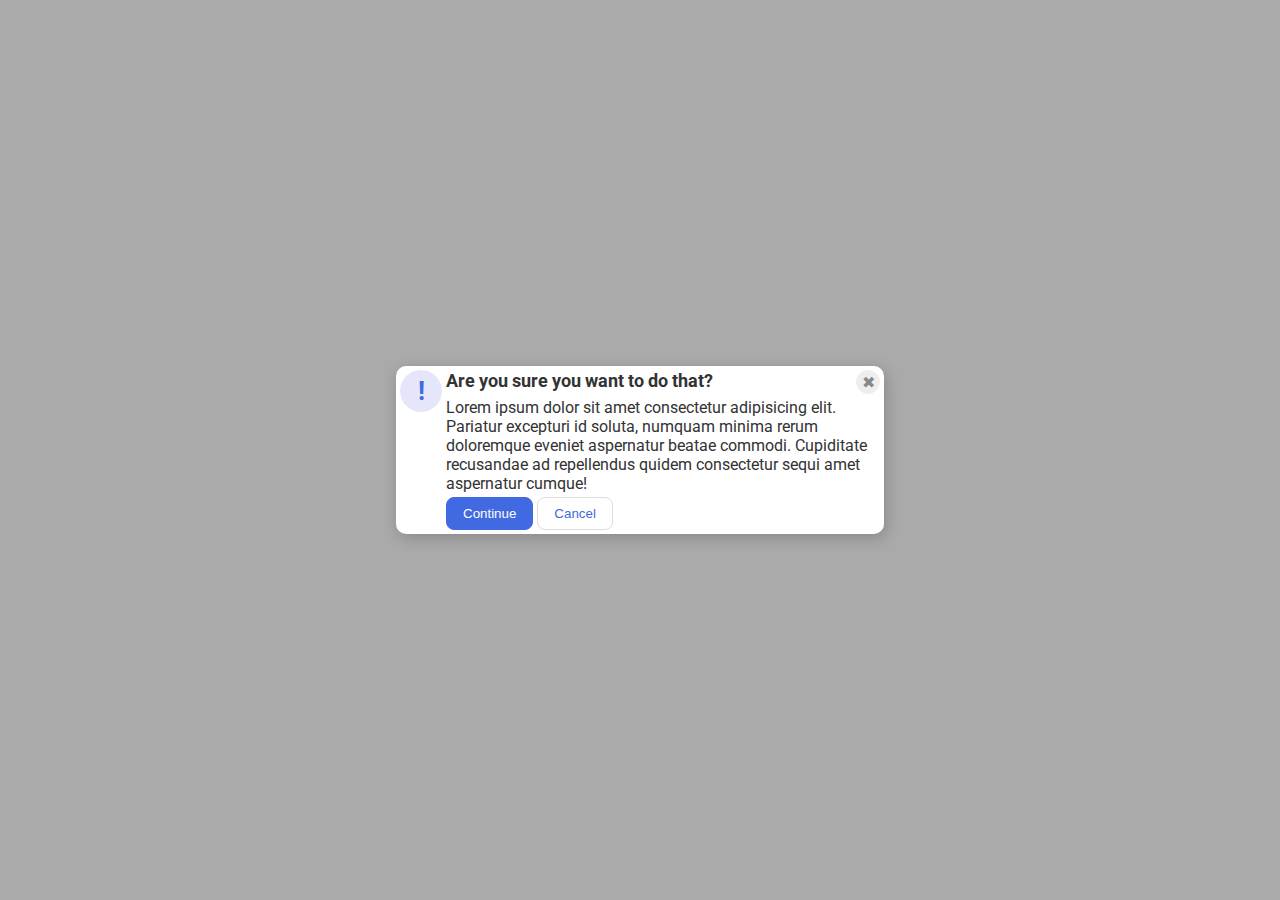
<file: flex/05-flex-modal/index.html>
<!DOCTYPE html>
<html lang="en">
  <head>
    <meta charset="UTF-8">
    <meta http-equiv="X-UA-Compatible" content="IE=edge">
    <meta name="viewport" content="width=device-width, initial-scale=1.0">
    <link rel="stylesheet" href="style.css">
    <title>Modal</title>
  </head>
  <body>
    <div class="modal">
      <div class="icon">!</div>
      <div class="modal-body">
        <div class="modal-body-top">
          <div class="header">Are you sure you want to do that?</div>
          <button class="close-button">✖</button>
        </div>
        <div class="text">Lorem ipsum dolor sit amet consectetur adipisicing elit. Pariatur excepturi id soluta, numquam minima rerum doloremque eveniet aspernatur beatae commodi. Cupiditate recusandae ad repellendus quidem consectetur sequi amet aspernatur cumque!</div>
        <div class="modal-body-buttons">
          <button class="continue">Continue</button>
          <button class="cancel">Cancel</button>
        </div>
      </div>
      </div>
  </body>
</html>
</file>
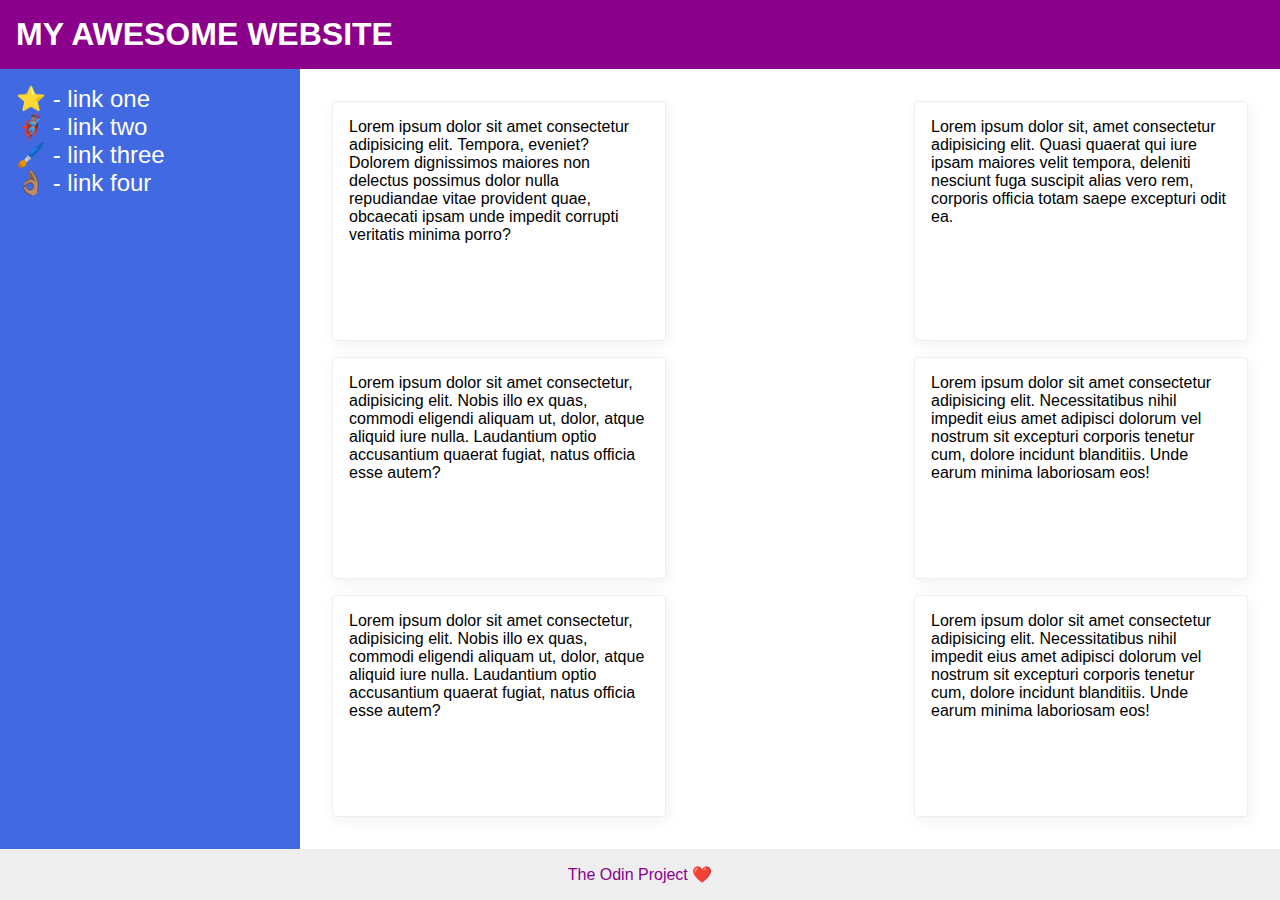
<file: flex/07-flex-layout-2/index.html>
<!DOCTYPE html>
<html lang="en">
  <head>
    <meta charset="UTF-8">
    <meta http-equiv="X-UA-Compatible" content="IE=edge">
    <meta name="viewport" content="width=device-width, initial-scale=1.0">
    <title>The Holy Grail</title>
    <link rel="stylesheet" href="style.css">
  </head>
  <body>
    <div class="header">
      MY AWESOME WEBSITE
    </div>
    
    <div class="main">
      <div class="sidebar">
        <ul>
          <li><a href="#">⭐ - link one</a></li>
          <li><a href="#">🦸🏽‍♂️ - link two</a></li>
          <li><a href="#">🖌️ - link three</a></li>
          <li><a href="#">👌🏽 - link four</a></li>
        </ul>
      </div>
  
      <div class="content">
        <div class="card">Lorem ipsum dolor sit amet consectetur adipisicing elit. Tempora, eveniet? Dolorem dignissimos maiores non delectus possimus dolor nulla repudiandae vitae provident quae, obcaecati ipsam unde impedit corrupti veritatis minima porro?</div>
        <div class="card">Lorem ipsum dolor sit, amet consectetur adipisicing elit. Quasi quaerat qui iure ipsam maiores velit tempora, deleniti nesciunt fuga suscipit alias vero rem, corporis officia totam saepe excepturi odit ea.</div>
        <div class="card">Lorem ipsum dolor sit amet consectetur, adipisicing elit. Nobis illo ex quas, commodi eligendi aliquam ut, dolor, atque aliquid iure nulla. Laudantium optio accusantium quaerat fugiat, natus officia esse autem?</div>
        <div class="card">Lorem ipsum dolor sit amet consectetur adipisicing elit. Necessitatibus nihil impedit eius amet adipisci dolorum vel nostrum sit excepturi corporis tenetur cum, dolore incidunt blanditiis. Unde earum minima laboriosam eos!</div>
        <div class="card">Lorem ipsum dolor sit amet consectetur, adipisicing elit. Nobis illo ex quas, commodi eligendi aliquam ut, dolor, atque aliquid iure nulla. Laudantium optio accusantium quaerat fugiat, natus officia esse autem?</div>
        <div class="card">Lorem ipsum dolor sit amet consectetur adipisicing elit. Necessitatibus nihil impedit eius amet adipisci dolorum vel nostrum sit excepturi corporis tenetur cum, dolore incidunt blanditiis. Unde earum minima laboriosam eos!</div>
      </div>
    </div>
    
   
    <div class="footer">
      The Odin Project ❤️
    </div>
  </body>
</html>
</file>
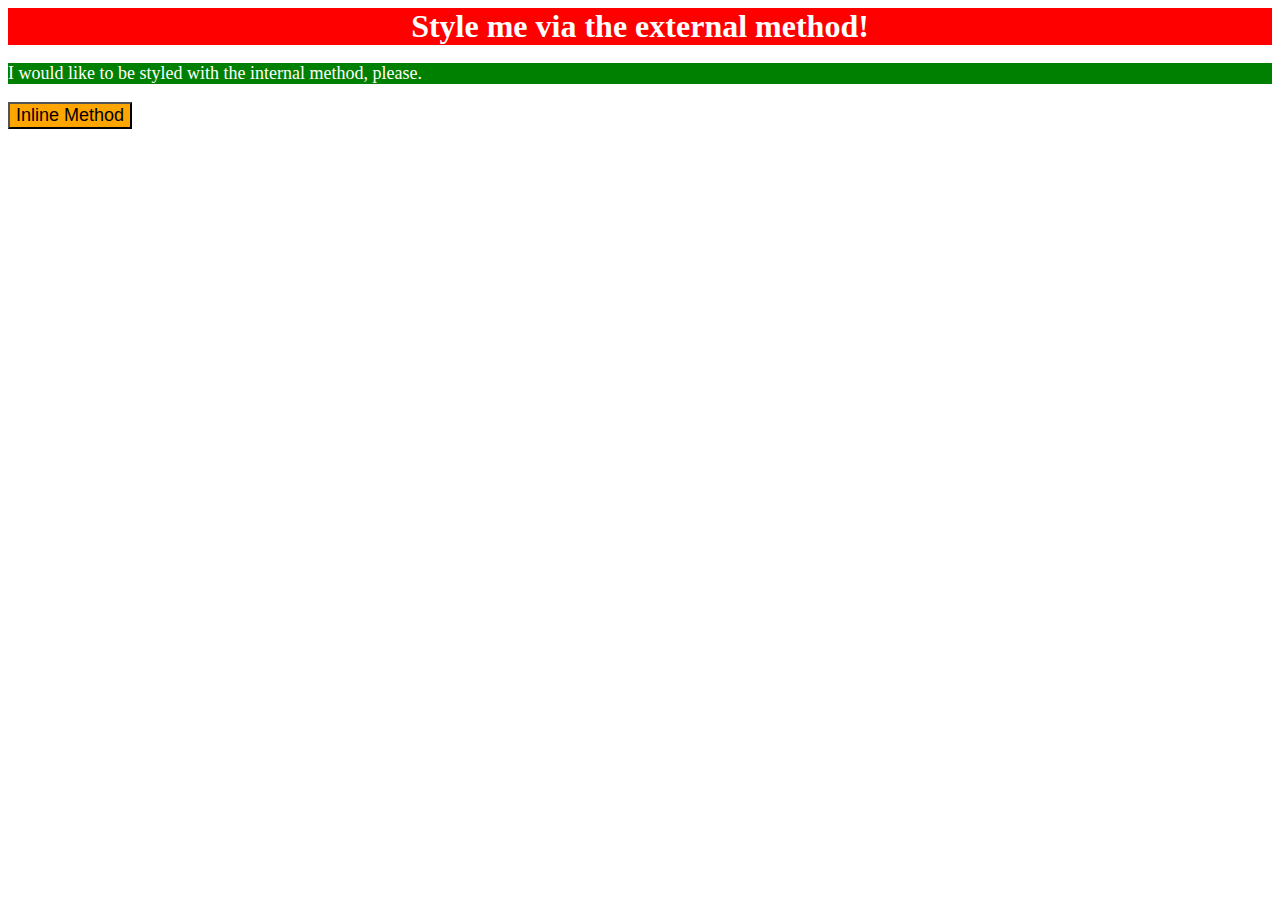
<file: foundations/01-css-methods/index.html>
<!DOCTYPE html>
<html lang="en">
  <head>
    <meta charset="UTF-8">
    <meta http-equiv="X-UA-Compatible" content="IE=edge">
    <meta name="viewport" content="width=device-width, initial-scale=1.0">
    <link rel="stylesheet" href="./external.css" />
    <style>
      p {
        color: white;
        background-color: green;
        font-size: 18px;
      }
    </style>
    <title>Methods for Adding CSS</title>
  </head>
  <body>
    <div>Style me via the external method!</div>
    <p>I would like to be styled with the internal method, please.</p>
    <button style="background-color: orange; font-size: 18px">Inline Method</button>
  </body>
</html>
</file>
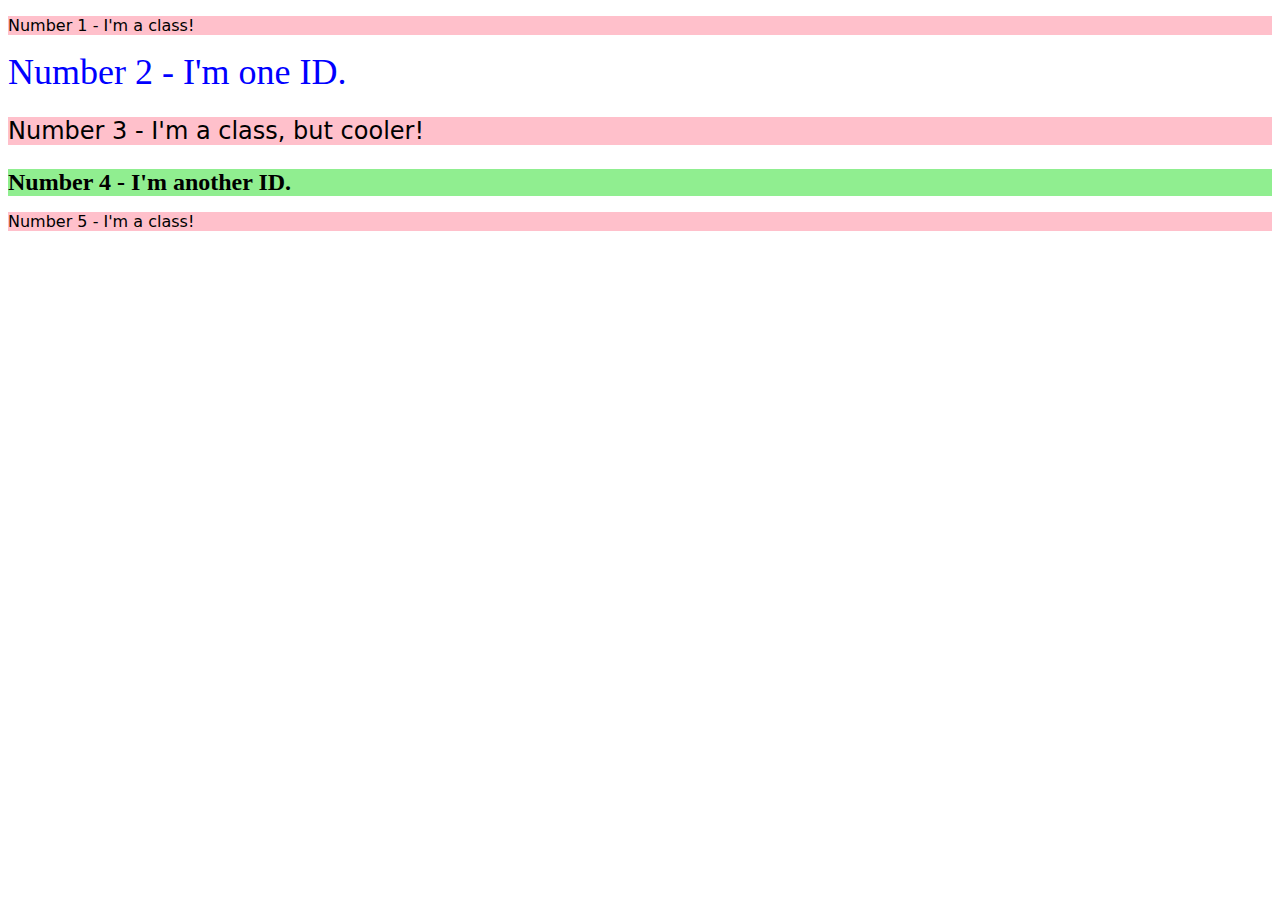
<file: foundations/02-class-id-selectors/index.html>
<!DOCTYPE html>
<html lang="en">
  <head>
    <meta charset="UTF-8">
    <meta http-equiv="X-UA-Compatible" content="IE=edge">
    <meta name="viewport" content="width=device-width, initial-scale=1.0">
    <title>Class and ID Selectors</title>
    <link rel="stylesheet" href="style.css">
  </head>
  <body>
    <p class="odd">Number 1 - I'm a class!</p>
    <div id="blue-text">Number 2 - I'm one ID.</div>
    <p class="odd big">Number 3 - I'm a class, but cooler!</p>
    <div class="big" id="green-background">Number 4 - I'm another ID.</div>
    <p class="odd">Number 5 - I'm a class!</p>
  </body>
</html>
</file>
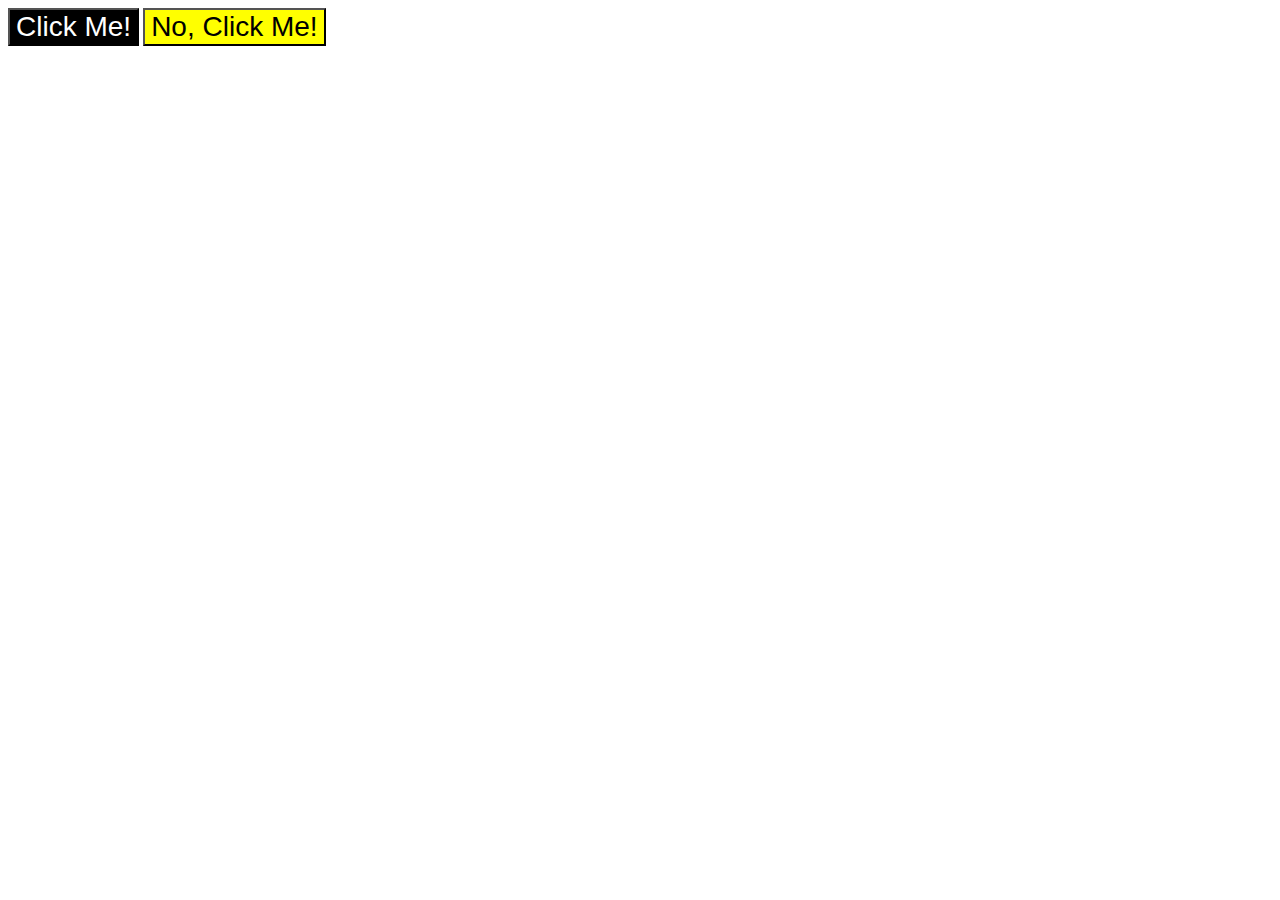
<file: foundations/03-grouping-selectors/index.html>
<!DOCTYPE html>
<html lang="en">
  <head>
    <meta charset="UTF-8">
    <meta http-equiv="X-UA-Compatible" content="IE=edge">
    <meta name="viewport" content="width=device-width, initial-scale=1.0">
    <title>Grouping Selectors</title>
    <link rel="stylesheet" href="style.css">
  </head>
  <body>
    <button class="first">Click Me!</button>
    <button class="second">No, Click Me!</button>
  </body>
</html>
</file>
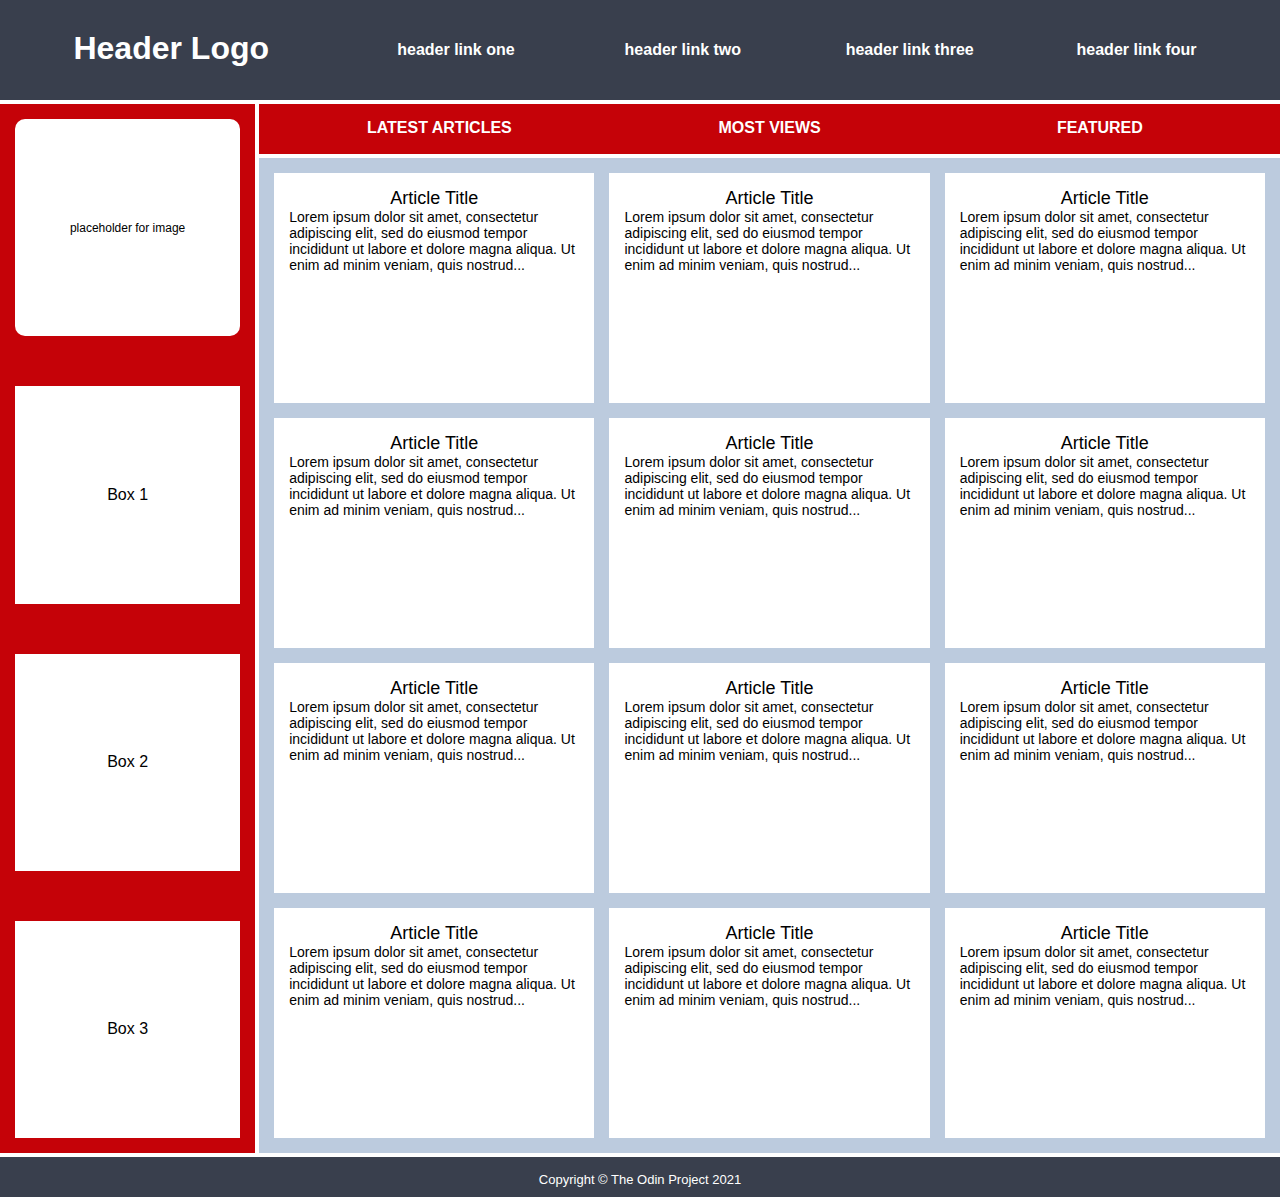
<file: grid/03-grid-layout-3/index.html>
<!DOCTYPE html>
<html lang="en">
  <head>
    <meta charset="UTF-8">
    <meta http-equiv="X-UA-Compatible" content="IE=edge">
    <meta name="viewport" content="width=device-width, initial-scale=1.0">
    <title>Holy Grail Mockup</title>
    <link rel="stylesheet" href="style.css">
  </head>
  <body>
    <div class="container">

     <div class="header"> 
        <div class="logo">Header Logo</div>
        <div class="menu">
          <ul>
            <li>header link one</li>
            <li>header link two</li>
            <li>header link three</li>
            <li>header link four</li>
          </ul>
        </div>
      </div>

      <div class="sidebar">
        <div class="photo">
          <p>placeholder for image</p>    
        </div>
        <div class="side-content">Box 1
        </div>
        <div class="side-content">Box 2
        </div>
        <div class="side-content">Box 3
        </div>
      </div>

      <div class="nav">
        <ul>
          <li>Latest Articles</li>
          <li>Most Views</li>
          <li>Featured</li>
        </ul>
      </div>

      <div class="article">
        <div class="card">
          <p class="title">Article Title</p>
          <p>Lorem ipsum dolor sit amet, consectetur adipiscing elit, sed do eiusmod tempor incididunt ut labore et dolore magna aliqua. Ut enim ad minim veniam, quis nostrud...</p>
        </div>
        <div class="card">
          <p class="title">Article Title</p>
          <p>Lorem ipsum dolor sit amet, consectetur adipiscing elit, sed do eiusmod tempor incididunt ut labore et dolore magna aliqua. Ut enim ad minim veniam, quis nostrud...</p>
        </div>
        <div class="card">
          <p class="title">Article Title</p>
          <p>Lorem ipsum dolor sit amet, consectetur adipiscing elit, sed do eiusmod tempor incididunt ut labore et dolore magna aliqua. Ut enim ad minim veniam, quis nostrud...</p>
        </div>
        <div class="card">
          <p class="title">Article Title</p>
          <p>Lorem ipsum dolor sit amet, consectetur adipiscing elit, sed do eiusmod tempor incididunt ut labore et dolore magna aliqua. Ut enim ad minim veniam, quis nostrud...</p>
        </div>
        <div class="card">
          <p class="title">Article Title</p>
          <p>Lorem ipsum dolor sit amet, consectetur adipiscing elit, sed do eiusmod tempor incididunt ut labore et dolore magna aliqua. Ut enim ad minim veniam, quis nostrud...</p>
        </div>
        <div class="card">
          <p class="title">Article Title</p>
          <p>Lorem ipsum dolor sit amet, consectetur adipiscing elit, sed do eiusmod tempor incididunt ut labore et dolore magna aliqua. Ut enim ad minim veniam, quis nostrud...</p>
        </div>
        <div class="card">
          <p class="title">Article Title</p>
          <p>Lorem ipsum dolor sit amet, consectetur adipiscing elit, sed do eiusmod tempor incididunt ut labore et dolore magna aliqua. Ut enim ad minim veniam, quis nostrud...</p>
        </div>
        <div class="card">
          <p class="title">Article Title</p>
          <p>Lorem ipsum dolor sit amet, consectetur adipiscing elit, sed do eiusmod tempor incididunt ut labore et dolore magna aliqua. Ut enim ad minim veniam, quis nostrud...</p>
        </div>
        <div class="card">
          <p class="title">Article Title</p>
          <p>Lorem ipsum dolor sit amet, consectetur adipiscing elit, sed do eiusmod tempor incididunt ut labore et dolore magna aliqua. Ut enim ad minim veniam, quis nostrud...</p>
        </div>
        <div class="card">
          <p class="title">Article Title</p>
          <p>Lorem ipsum dolor sit amet, consectetur adipiscing elit, sed do eiusmod tempor incididunt ut labore et dolore magna aliqua. Ut enim ad minim veniam, quis nostrud...</p>
        </div>
        <div class="card">
          <p class="title">Article Title</p>
          <p>Lorem ipsum dolor sit amet, consectetur adipiscing elit, sed do eiusmod tempor incididunt ut labore et dolore magna aliqua. Ut enim ad minim veniam, quis nostrud...</p>
        </div>
        <div class="card">
          <p class="title">Article Title</p>
          <p>Lorem ipsum dolor sit amet, consectetur adipiscing elit, sed do eiusmod tempor incididunt ut labore et dolore magna aliqua. Ut enim ad minim veniam, quis nostrud...</p>
        </div>
      </div>

      <div class="footer">
        <p>Copyright © The Odin Project 2021</p>
      </div>
      
    </div>
  </body>
</html>
</file>
<file: flex/05-flex-modal/style.css>
@import url('https://fonts.googleapis.com/css2?family=Roboto:wght@400;700&display=swap');

html, body {
  height: 100%;
}

body {
  font-family: Roboto, sans-serif;
  margin: 0;
  background: #aaa;
  color: #333;
  /* I'll give you this one for free lol */
  display: flex;
  align-items: center;
  justify-content: center;
}

.modal {
  background: white;
  width: 480px;
  border-radius: 10px;
  box-shadow: 2px 4px 16px rgba(0,0,0,.2);
  padding: 4px;
}

.icon {
  color: royalblue;
  font-size: 26px;
  font-weight: 700;
  background: lavender;
  width: 42px;
  height: 42px;
  border-radius: 50%;
  display: flex;
  align-items: center;
  justify-content: center;
  flex: 0 0 42px;
}

.close-button {
  background: #eee;
  border-radius: 50%;
  color: #888;
  font-weight: 400;
  font-size: 16px;
  height: 24px;
  width: 24px;
  display: flex;
  align-items: center;
  justify-content: center;
  border: 1px solid #eee;
  padding: 0;
  margin-left: auto;
}

button {
  cursor: pointer;
  padding: 8px 16px;
  border-radius: 8px;
}

button.continue {
  background: royalblue;
  border: 1px solid royalblue;
  color: white;
}

button.cancel {
  background: white;
  border: 1px solid #ddd;
  color: royalblue;
}

.modal-body, .modal-body-top, .modal {
  display: flex;
  gap: 4px;
}

.modal-body {
  flex-direction: column;
}

.modal-body-top, .modal-body-buttons {
  flex-direction: row;
}

.header {
  font-weight: bold;
  font-size: large;
}
</file>
<file: flex/07-flex-layout-2/style.css>
body {
  font-family: -apple-system, BlinkMacSystemFont, 'Segoe UI', Roboto, Oxygen, Ubuntu, Cantarell, 'Open Sans', 'Helvetica Neue', sans-serif;
  margin: 0;
  min-height: 100vh;
  display: flex;
  justify-content: space-between;
  flex-direction: column;
}

ul {
  list-style: none;
  margin: 0;
  padding: 0;
}

a {
  text-decoration: none;
  color: white;
  font-size: 24px;
}

.header {
  height: 72px;
  background: darkmagenta;
  color: white;
  justify-content: flex-start;
  align-items: center;
  padding: 16px;
  display: flex;
  flex-direction: row;
  font-size: 32px;
  font-weight: 900;
  flex: 0;
}

.footer {
  height: 72px;
  background: #eee;
  color: darkmagenta;
  display: flex;
  justify-content: center;
  align-items: center;
  flex: 0;
  padding: 16px;
}

.sidebar {
  width: 300px;
  background: royalblue;
  box-sizing: border-box;
  flex: 0 0 300px;
  padding: 16px;
}

.content {
  padding: 32px;
  flex-wrap: wrap;
  flex-direction: row;
  display: flex;
  gap: 16px;
  justify-content: space-between;
}

.card {
  border: 1px solid #eee;
  box-shadow: 2px 4px 16px rgba(0,0,0,.06);
  border-radius: 4px;
  padding: 16px;
  flex-basis: 300px;
}

.main {
  display: flex;
  flex-direction: row;
  flex: 1;
}
</file>
<file: foundations/01-css-methods/external.css>
div {
    background-color: red;
    color: white;
    font-size: 32px;
    text-align: center;
    font-weight: bold;
}
</file>
<file: foundations/02-class-id-selectors/style.css>
.odd {
    background-color: #ffc0cb;
    font-family: Verdana, DejaVu Sans, sans-serif;
}

.big {
    font-size: 24px;
}

#blue-text {
    color: #0000ff;
    font-size: 36px;
}

#green-background {
    background-color: #90ee90;
    font-weight: bold;
}
</file>
<file: foundations/03-grouping-selectors/style.css>
.first,
.second {
    font-size: 28px;
    font-family: Helvetica, 'Times New Roman', sans-serif
}

.first {
    background-color: black;
    color: white;
}

.second {
    background-color: yellow;
}
</file>
<file: grid/03-grid-layout-3/style.css>
* {
  margin: 0;
  padding: 0;
}

li {
  list-style: none;
}

.container {
  text-align: center;
  display: grid;
  grid-template-columns: 1fr 4fr;
  grid-template-rows: 100px 50px 1fr 40px;
  gap: 4px;
}

.container div {
  padding: 15px;
  font-size: 32px;
  font-family: Helvetica;
  font-weight: bold;
  color: white;
}

.header {
  background-color: #393f4d;
  grid-area: 1 / 1 / 2 / 3;
  display: grid; 
  grid-template: 1fr / 1fr 3fr;
}

.logo {
  grid-area: 1 / 1 / 2 / 2;
}

.menu {
  grid-area: 1 / 2 / 2 / 3;
  display: grid;
}

.menu ul {
  display: grid;
  grid-template-columns: repeat(4, 1fr);
  align-self: center;
}

.menu ul,
.menu li {
  font-size: 16px;
}

.sidebar {
  background-color: #C50208;
  grid-area: 2 / 1 / 4 / 2;
  display: grid;
  grid-template-rows: repeat(4, 1fr);
  gap: 50px;
}

.sidebar .photo {
  background-color: white;
  color: black;
  font-size: 12px;
  font-weight: normal;
  border-radius: 10px;
  display: grid;
  align-items: center;
  justify-items: center;
}


.sidebar .side-content {
  background-color: white;
  color: black;
  font-size: 16px;
  font-weight: normal;
  display: grid;
  align-items: center;
  justify-items: center;
}

.nav {
  background-color: #C50208;
  grid-area: 2 / 2 / 3 / 3;
}

.nav ul {
  display: grid;
  grid-template: 1fr / 1fr 1fr 1fr;

}

.nav ul li {
  font-size: 16px;
  text-transform: uppercase;
}

.article {
  background-color: #bccbde;
  grid-area: 3 / 2 / 4 / 3;
  display: grid;
  grid-template-columns: repeat(auto-fit, minmax(250px, 1fr));
  gap: 15px;
}

.article p {
  font-size: 18px;
  font-family: sans-serif;
  color: white;
  text-align: left;
}

.article .card {
  background-color: #FFFFFF;
  color: black;
  text-align: center;
  height: 200px;
}

.card p {
  color: black;
  font-weight: normal;
  font-size: 14px;
}

.card .title {
  font-size: 18px;
  text-align: center;
}

.footer {
  background-color: #393f4d;
  grid-area: 4 / 1 / 5 / 3;
}

.footer p {
  font-size: 13px;
  font-weight: normal;
}
</file>
